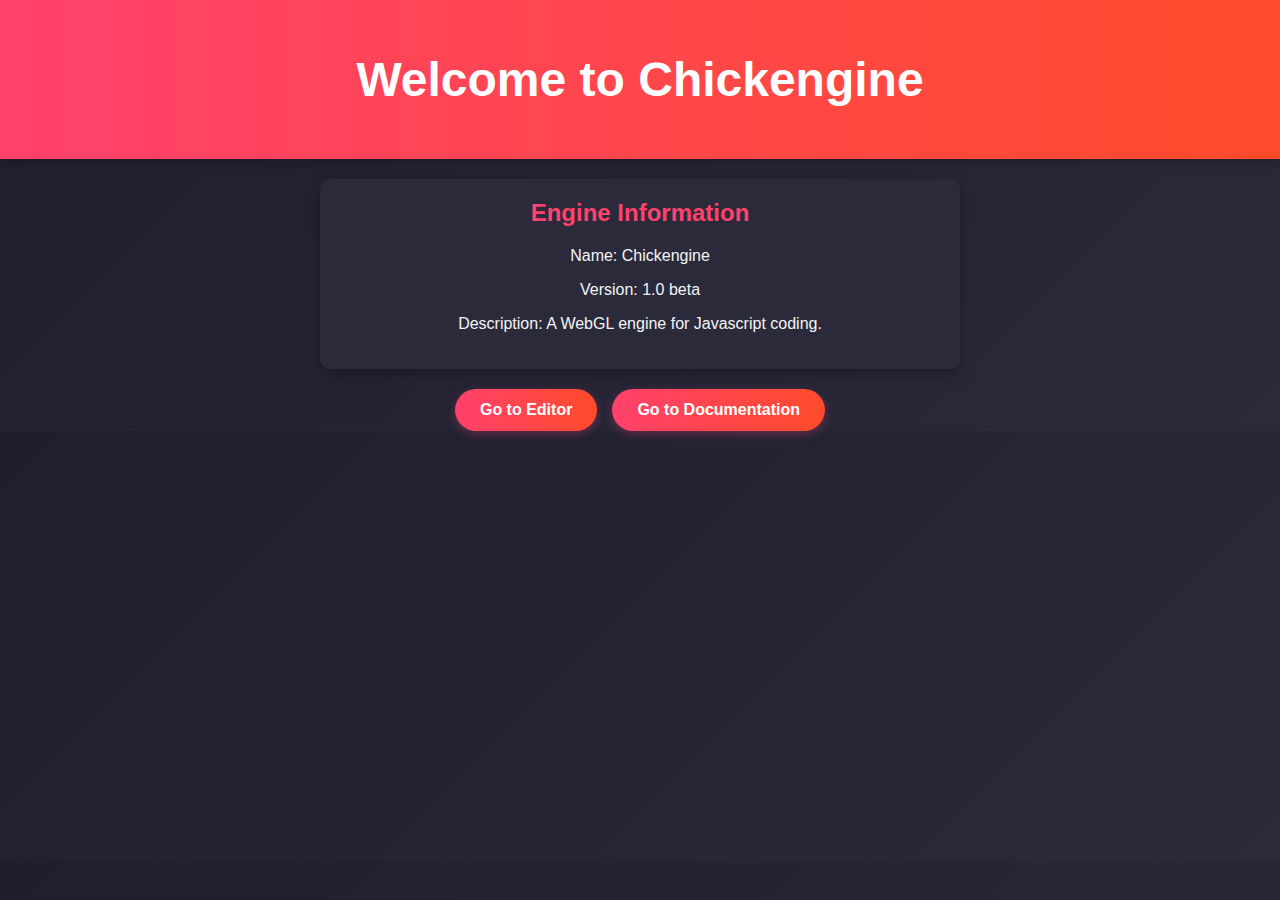
<file: index.html>
<!DOCTYPE html>
<html lang="en">
<head>
    <meta charset="UTF-8">
    <meta name="viewport" content="width=device-width, initial-scale=1.0">
    <title>Chickengine</title>
    <link rel="stylesheet" href="homepagestyle.css">
    <style>
        @keyframes fadeIn {
            from { opacity: 0; transform: translateY(20px); }
            to { opacity: 1; transform: translateY(0); }
        }

        @keyframes pulse {
            0% { transform: scale(1); }
            50% { transform: scale(1.05); }
            100% { transform: scale(1); }
        }

        @keyframes slideIn {
            from { transform: translateX(-100%); opacity: 0; }
            to { transform: translateX(0); opacity: 1; }
        }

        header h1 {
            animation: slideIn 1s ease-out;
        }

        #engineInfo {
            animation: fadeIn 1s ease-out;
        }

        .toolbar button {
            animation: fadeIn 1s ease-out 0.5s backwards;
        }

        #engineInfo h2 {
            animation: pulse 2s infinite;
        }
    </style>
</head>
<body>
    <header>
        <h1>Welcome to Chickengine</h1>
    </header>
    
    <section id="engineInfo">
        <h2>Engine Information</h2>
        <p>Name: Chickengine</p>
        <p>Version: 1.0 beta</p>
        <p>Description: A WebGL engine for Javascript coding.</p>
    </section>

    <div class="toolbar">
        <button id="goToEditorButton">Go to Editor</button>
        <button id="goToDocumentationButton">Go to Documentation</button>
    </div>

    <script>
        document.getElementById("goToEditorButton").addEventListener("click", function() {
            window.location.href = "editor.html";
        });
    
        document.getElementById("goToDocumentationButton").addEventListener("click", function() {
            window.location.href = "docs.html";
        });
    </script>
    
</body>
</html>
</file>
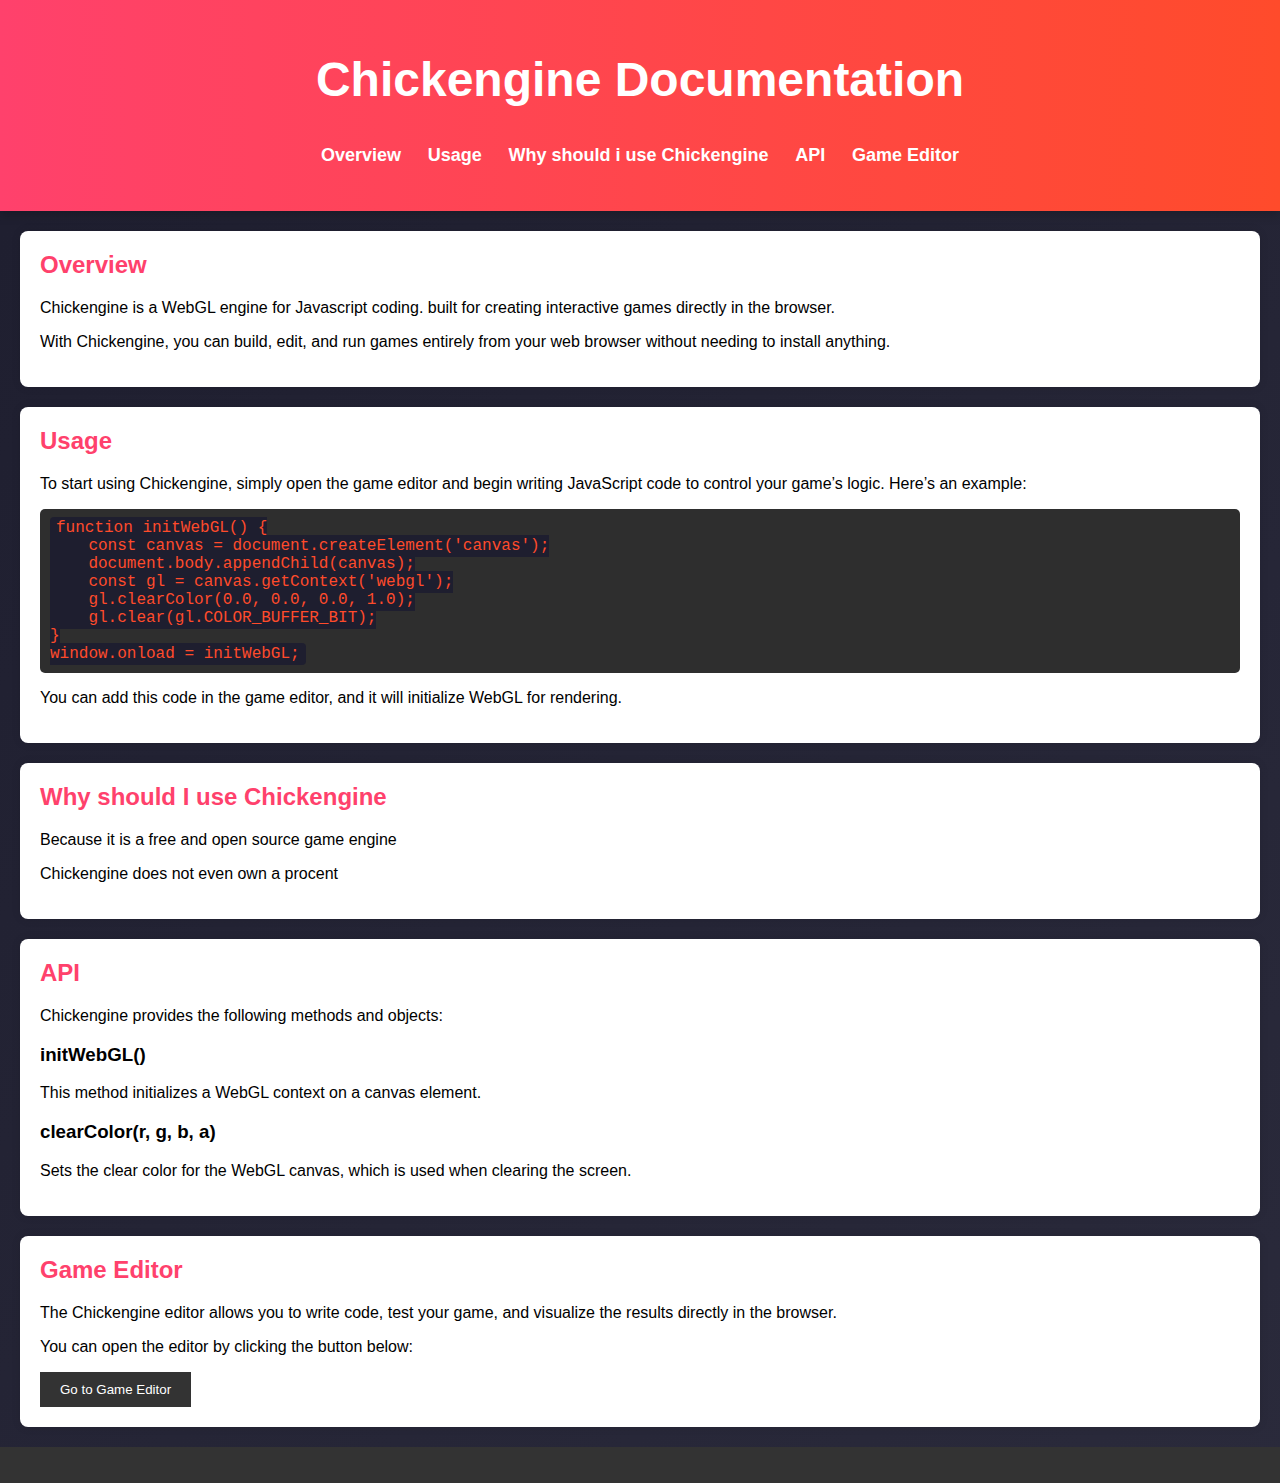
<file: docs.html>
<!DOCTYPE html>
<html lang="en">
<head>
    <meta charset="UTF-8">
    <meta name="viewport" content="width=device-width, initial-scale=1.0">
    <title>Chickengine Documentation</title>
    <link rel="stylesheet" href="docsstyle.css">
</head>
<body>
    <header>
        <h1>Chickengine Documentation</h1>
        <nav>
            <ul>
                <li><a href="#overview">Overview</a></li>
                <li><a href="#usage">Usage</a></li>
                <li><a href="#Why should I use Chickengine">Why should i use Chickengine</a></li>
                <li><a href="#api">API</a></li>
                <li><a href="#editor">Game Editor</a></li>
            </ul>
        </nav>
    </header>
    
    <section id="overview">
        <h2>Overview</h2>
        <p>Chickengine is a WebGL engine for Javascript coding. built for creating interactive games directly in the browser.</p>
        <p>With Chickengine, you can build, edit, and run games entirely from your web browser without needing to install anything.</p>
    </section>

    <section id="usage">
        <h2>Usage</h2>
        <p>To start using Chickengine, simply open the game editor and begin writing JavaScript code to control your game’s logic. Here’s an example:</p>
        <pre><code>function initWebGL() {
    const canvas = document.createElement('canvas');
    document.body.appendChild(canvas);
    const gl = canvas.getContext('webgl');
    gl.clearColor(0.0, 0.0, 0.0, 1.0);
    gl.clear(gl.COLOR_BUFFER_BIT);
}
window.onload = initWebGL;</code></pre>
        <p>You can add this code in the game editor, and it will initialize WebGL for rendering.</p>
    </section>

    <section id="Why should I use Chickengine">
        <h2>Why should I use Chickengine</h2>
        <p>Because it is a free and open source game engine</p>
        <p>Chickengine does not even own a procent </p>
    </section>

    <section id="api">
        <h2>API</h2>
        <p>Chickengine provides the following methods and objects:</p>
        <h3>initWebGL()</h3>
        <p>This method initializes a WebGL context on a canvas element.</p>
        <h3>clearColor(r, g, b, a)</h3>
        <p>Sets the clear color for the WebGL canvas, which is used when clearing the screen.</p>
        <!-- More API methods can be added here -->
    </section>

    <section id="editor">
        <h2>Game Editor</h2>
        <p>The Chickengine editor allows you to write code, test your game, and visualize the results directly in the browser.</p>
        <p>You can open the editor by clicking the button below:</p>
        <button id="goToEditorButton">Go to Game Editor</button>
    </section>

    <footer>
        <p></p>
    </footer>

    <script src="docs.js"></script>
</body>
</html>
</file>
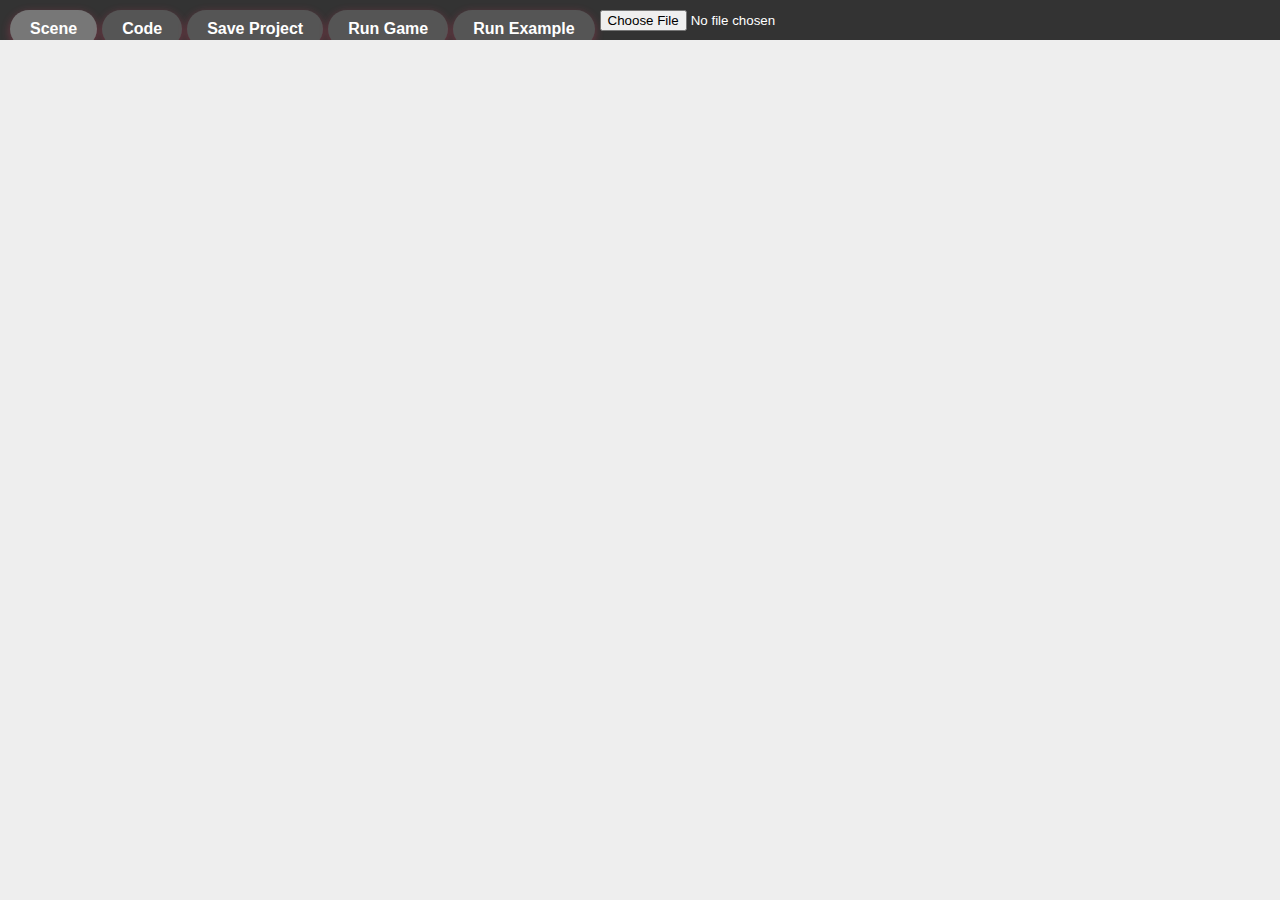
<file: editor.html>
<!DOCTYPE html>
<html lang="en">
<head>
    <meta charset="UTF-8">
    <meta name="viewport" content="width=device-width, initial-scale=1.0">
    <title>Editor</title>
    <link rel="stylesheet" href="editor.css">
</head>
<body>
    <div class="toolbar">
        <button id="sceneButton" class="active">Scene</button>
        <button id="codeButton">Code</button>
        <button onclick="saveProject()">Save Project</button>
        <button id="runGameButton">Run Game</button>
        <button id="exampleButton">Run Example</button>
        <input type="file" id="fileInput" accept=".tipu">
    </div>

    <div id="sceneWorkspace" class="workspace"></div>

    <div id="codeWorkspace" class="workspace">
        <div class="editor-area">
            <textarea id="codeEditor" placeholder="Write your code here..."></textarea>
        </div>
    </div>

    <script src="editor.js"></script>
</body>
</html>
</file>
<file: homepagestyle.css>
body {
    font-family: 'Poppins', sans-serif;
    margin: 0;
    padding: 0;
    background: linear-gradient(135deg, #1e1e2f, #2a2a3b);
    color: #f4f4f4;
}

header {
    background: linear-gradient(90deg, #ff416c, #ff4b2b);
    color: white;
    padding: 20px;
    text-align: center;
    font-size: 24px;
    font-weight: bold;
    box-shadow: 0 4px 10px rgba(0, 0, 0, 0.2);
}

#engineInfo {
    margin: 20px auto;
    padding: 20px;
    background: #2a2a3b;
    border-radius: 10px;
    box-shadow: 0 5px 15px rgba(0, 0, 0, 0.3);
    max-width: 600px;
    text-align: center;
}

#engineInfo h2 {
    margin-top: 0;
    color: #ff416c;
}

.toolbar {
    display: flex;
    justify-content: center;
    gap: 15px;
    margin-top: 20px;
}

.toolbar button {
    padding: 12px 25px;
    background: linear-gradient(90deg, #ff416c, #ff4b2b);
    color: white;
    border: none;
    cursor: pointer;
    border-radius: 25px;
    font-size: 16px;
    font-weight: bold;
    transition: all 0.3s ease;
    box-shadow: 0 3px 10px rgba(255, 65, 108, 0.3);
}

.toolbar button:hover {
    transform: scale(1.05);
    box-shadow: 0 5px 15px rgba(255, 65, 108, 0.5);
}
</file>
<file: docsstyle.css>
body {
    font-family: 'Poppins', sans-serif;
    margin: 0;
    padding: 0;
    background: linear-gradient(135deg, #1e1e2f, #2a2a3b);
    color: #f4f4f4;
}

header {
    background: linear-gradient(90deg, #ff416c, #ff4b2b);
    color: white;
    padding: 20px;
    text-align: center;
    font-size: 24px;
    font-weight: bold;
    box-shadow: 0 4px 10px rgba(0, 0, 0, 0.2);
}

header nav ul {
    list-style-type: none;
    padding: 0;
}

header nav ul li {
    display: inline;
    margin: 0 10px;
}

header nav ul li a {
    color: white;
    text-decoration: none;
    font-size: 18px;
}

header nav ul li a:hover {
    text-decoration: underline;
}

section {
    padding: 20px;
    margin: 20px;
    background-color: white;
    border-radius: 8px;
    box-shadow: 0 0 10px rgba(0, 0, 0, 0.1);
    color: black;
}

pre {
    background-color: #2e2e2e;
    color: #f4f4f4;
    padding: 10px;
    border-radius: 5px;
}

code {
    background: #1e1e2f;
    padding: 2px 6px;
    border-radius: 4px;
    font-family: 'Courier New', monospace;
    color: #ff4b2b;
}

footer {
    text-align: center;
    padding: 10px;
    background-color: #333;
    color: white;
    margin-top: 20px;
}

button {
    background-color: #333;
    color: white;
    border: none;
    padding: 10px 20px;
    cursor: pointer;
}

button:hover {
    background-color: #444;
}

.docs-container {
    margin: 20px auto;
    padding: 20px;
    background: #2a2a3b;
    border-radius: 10px;
    box-shadow: 0 5px 15px rgba(0, 0, 0, 0.3);
    max-width: 800px;
}

.docs-section {
    margin-bottom: 30px;
    padding: 20px;
    background: rgba(255, 65, 108, 0.25);
    border-radius: 8px;
    border-left: 4px solid #ff416c;
}

h2 {
    color: #ff416c;
    margin-top: 0;
}

.example-button {
    padding: 12px 25px;
    background: linear-gradient(90deg, #ff416c, #ff4b2b);
    color: white;
    border: none;
    cursor: pointer;
    border-radius: 25px;
    font-size: 16px;
    font-weight: bold;
    transition: all 0.3s ease;
    box-shadow: 0 3px 10px rgba(255, 65, 108, 0.3);
    margin: 10px 0;
}

.example-button:hover {
    transform: scale(1.05);
    box-shadow: 0 5px 15px rgba(255, 65, 108, 0.5);
}
</file>
<file: editor.css>
body {
    font-family: 'Poppins', sans-serif;
    margin: 0;
    padding: 0;
    background: linear-gradient(135deg, #1e1e2f, #2a2a3b);
    color: #f4f4f4;
}

header {
    background: linear-gradient(90deg, #ff416c, #ff4b2b);
    color: white;
    padding: 20px;
    text-align: center;
    font-size: 24px;
    font-weight: bold;
    box-shadow: 0 4px 10px rgba(0, 0, 0, 0.2);
}

.editor-container {
    margin: 20px auto;
    padding: 20px;
    background: #2a2a3b;
    border-radius: 10px;
    box-shadow: 0 5px 15px rgba(0, 0, 0, 0.3);
    max-width: 1200px;
}

.editor-controls {
    display: flex;
    justify-content: center;
    gap: 15px;
    margin: 20px 0;
}

button {
    padding: 12px 25px;
    background: linear-gradient(90deg, #ff416c, #ff4b2b);
    color: white;
    border: none;
    cursor: pointer;
    border-radius: 25px;
    font-size: 16px;
    font-weight: bold;
    transition: all 0.3s ease;
    box-shadow: 0 3px 10px rgba(255, 65, 108, 0.3);
}

button:hover {
    transform: scale(1.05);
    box-shadow: 0 5px 15px rgba(255, 65, 108, 0.5);
}

#editor {
    width: 100%;
    height: 500px;
    border-radius: 8px;
    margin-top: 20px;
    background: #1e1e2f;
    color: #f4f4f4;
    font-family: 'Courier New', monospace;
    padding: 15px;
    border: 2px solid #ff416c;
}

.toolbar {
    display: flex;
    background: #333;
    color: white;
    padding: 10px;
}

.toolbar button {
    background: #555;
    color: white;
    border: none;
    padding: 10px 20px;
    cursor: pointer;
    margin-right: 5px;
}

.toolbar button.active {
    background: #777;
}

.workspace {
    width: 100vw;
    height: calc(100vh - 40px);
    background: #eee;
    display: none;
    position: absolute;
    top: 40px;
    left: 0;
    transition: height 0.3s ease;
}

#sceneWorkspace {
    display: block;
}

#codeWorkspace {
    display: none; 
    flex-direction: column;
    height: calc(100vh - 40px);
}

.editor-area {
    flex-grow: 1;
    position: relative;
    overflow-y: auto;
}

#codeEditor {
    width: 100%;
    height: 100%;
    font-family: monospace;
    padding: 10px;
    border: none;
    background: #333;
    color: white;
    resize: none;
    outline: none;
    transition: color 0.3s ease, text-shadow 0.3s ease;
}

#codeEditor:focus {
    color: #ff66b2;
    text-shadow: 0 0 8px rgba(255, 105, 180, 0.8), 0 0 16px rgba(255, 105, 180, 0.6);
}
</file>
